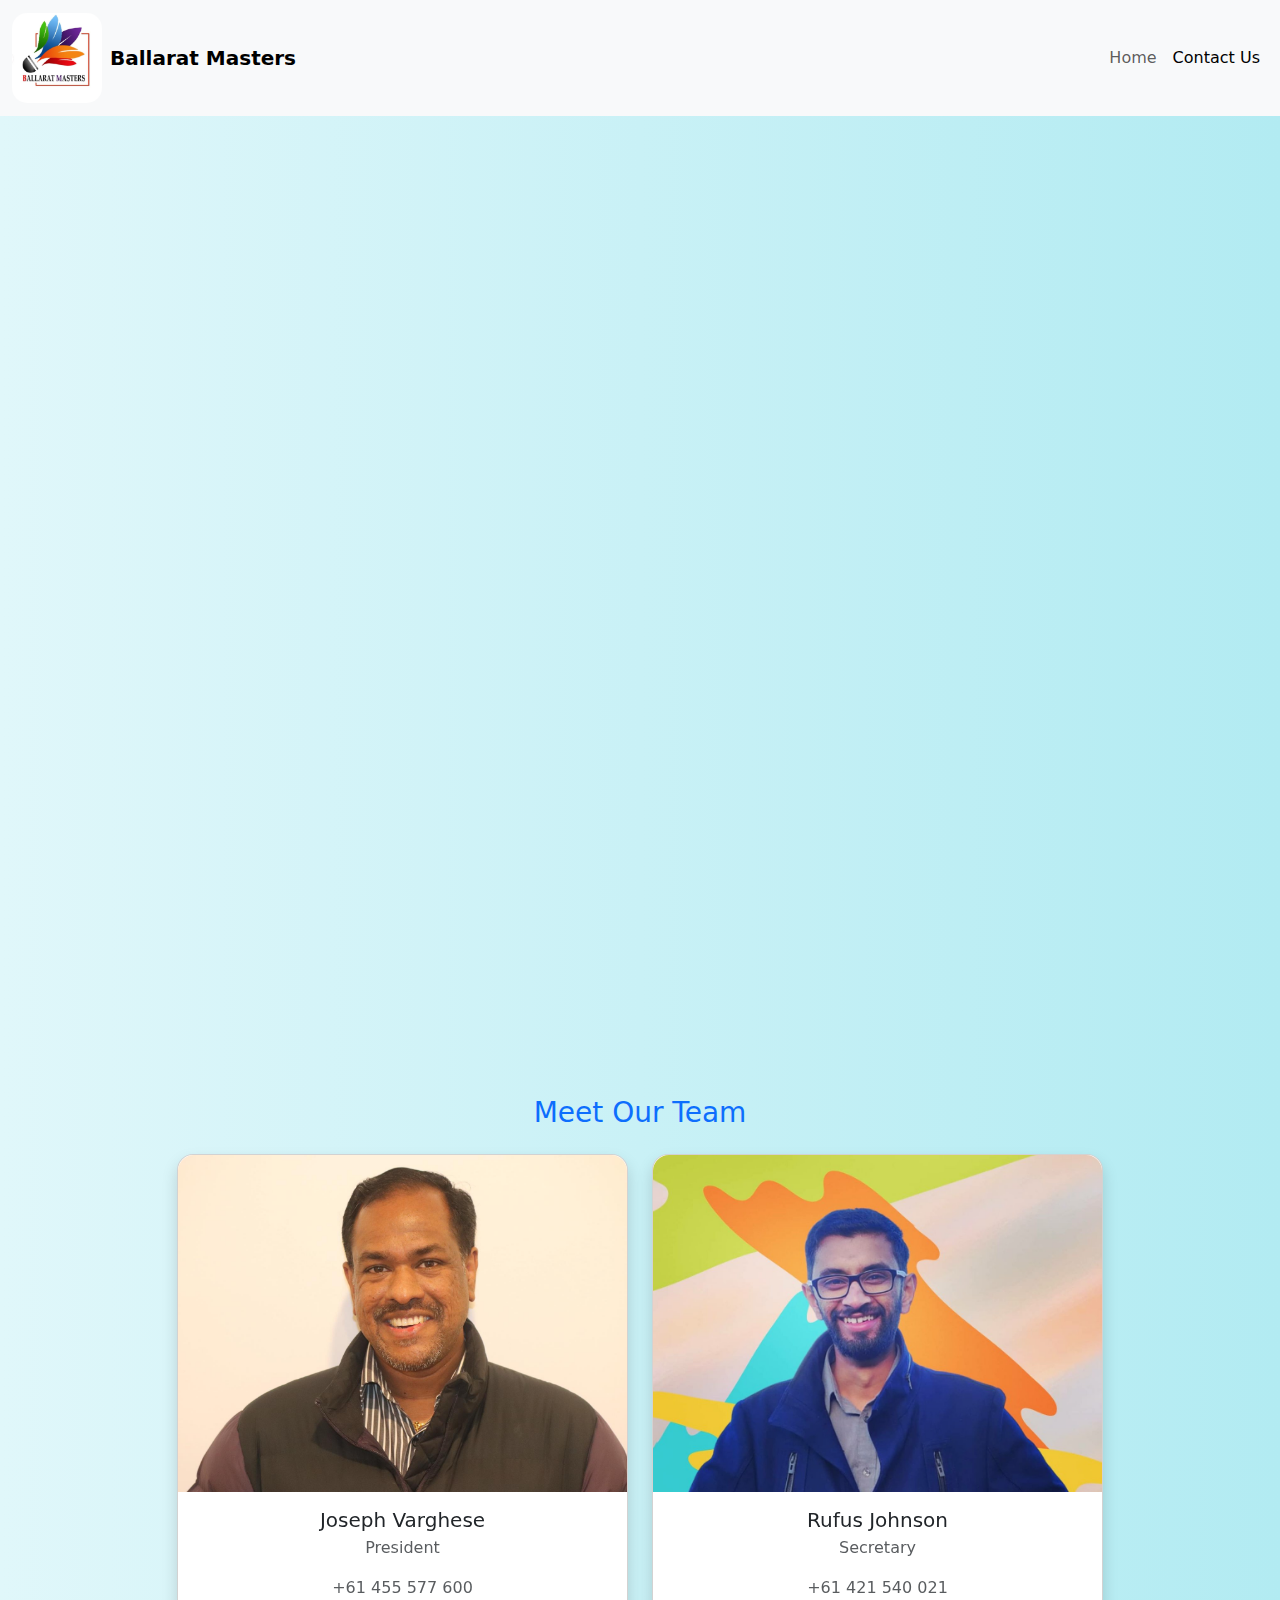
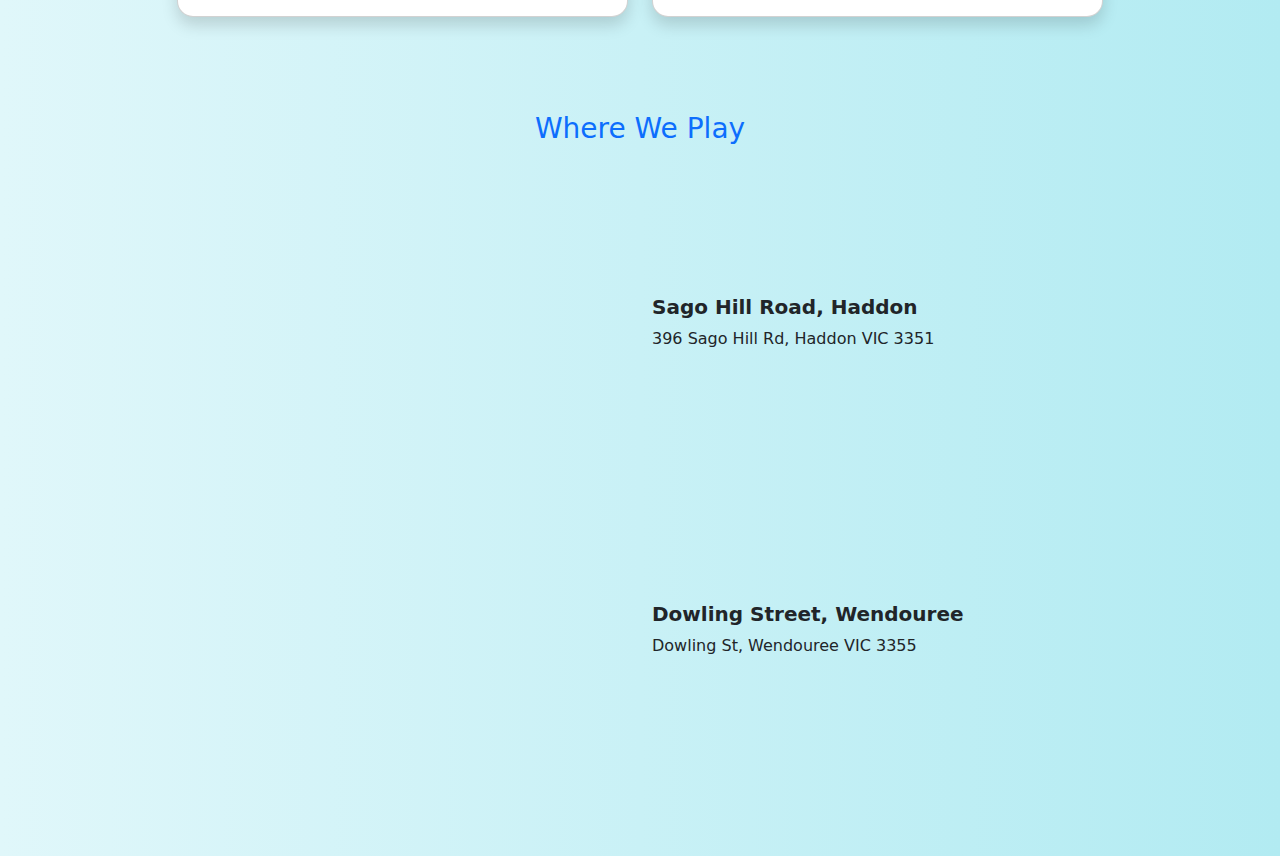
<file: contactus/contactUs.html>
<!DOCTYPE html>
<html lang="en">
<head>
  <meta charset="UTF-8" />
  <meta name="viewport" content="width=device-width, initial-scale=1.0"/>
  <title>Contact Us - Ballarat Masters Badminton Club</title>
  <meta name="keywords" content="Ballarat Masters, Ballarat Badminton">
  <meta name="author" content="Ballarat Masters Badminton Club">

  <link rel="stylesheet" href="contactUs.css" />
  <link href="https://cdn.jsdelivr.net/npm/bootstrap@5.3.7/dist/css/bootstrap.min.css" rel="stylesheet">
  <link rel="icon" href="../assets/logo.png" type="image/png" />

</head>
<body>

  <!-- ✅ Navigation Bar -->
  <nav class="navbar navbar-expand-lg bg-body-tertiary">
    <div class="container-fluid">
       <a class="navbar-brand fw-bold d-flex align-items-center" href="../index.html">
      <img src="../assets/logo.png" alt="Ballarat Masters Logo" width="90" height="90" class="me-2" style="border-radius: 15px;">
      Ballarat Masters
    </a>
      <button class="navbar-toggler" type="button" data-bs-toggle="collapse" 
        data-bs-target="#navbarNav" aria-controls="navbarNav" 
        aria-expanded="false" aria-label="Toggle navigation">
        <span class="navbar-toggler-icon"></span>
      </button>

      <div class="collapse navbar-collapse" id="navbarNav">
        <ul class="navbar-nav ms-auto mb-2 mb-lg-0">
          <li class="nav-item">
            <a class="nav-link" href="../index.html">Home</a>
          </li>
          <li class="nav-item">
            <a class="nav-link active" aria-current="page" >Contact Us</a>

          </li>
          <!-- <li class="nav-item">
            <a class="nav-link" href="../membership/membership.html">Membership</a>
          </li> -->
        </ul>
      </div>
    </div>
  </nav>


 <!-- Embedded Google Form -->
       <div class="form-container">
  <iframe
    src="https://docs.google.com/forms/d/e/1FAIpQLSe251A35VatdodTO_Dp49t2dL5O9oRX776jvHwJ-zxvkV7JrA/viewform?usp=header"
    frameborder="0"
    marginheight="0"
    marginwidth="0"
    loading="lazy"
    allowfullscreen
  >Loading…</iframe>
</div>


  <!-- ✅ President & Secretary Section -->
<div class="container py-5">
  <h3 class="text-center text-primary mb-4">Meet Our Team</h3>
  <div class="row justify-content-center g-4">

    <!-- President -->
    <div class="col-md-5 d-flex">
      <div class="card shadow rounded-4 h-100 w-100 d-flex flex-column">
        <div class="ratio ratio-4x3">
          <img src="../assets/president.jpg" class="card-img-top rounded-top-4 object-fit-cover" alt="President Photo">
        </div>
        <div class="card-body text-center d-flex flex-column justify-content-center">
          <h5 class="card-title mb-1">Joseph Varghese</h5>
          <p class="card-text text-muted">President</p>
          <p class="card-text text-muted">+61 455 577 600</p>
        </div>
      </div>
    </div>

    <!-- Secretary -->
    <div class="col-md-5 d-flex">
      <div class="card shadow rounded-4 h-100 w-100 d-flex flex-column">
        <div class="ratio ratio-4x3">
          <img src="../assets/secretary.jpg" class="card-img-top rounded-top-4 object-fit-cover" alt="Secretary Photo">
        </div>
        <div class="card-body text-center d-flex flex-column justify-content-center">
          <h5 class="card-title mb-1">Rufus Johnson</h5>
          <p class="card-text text-muted">Secretary</p>
          <p class="card-text text-muted">+61 421 540 021</p>
        </div>
      </div>
    </div>

  </div>
</div>



<!-- ✅ Club Locations -->
<div class="container py-5">
  <h3 class="text-center text-primary mb-4">Where We Play</h3>

   <div class="row align-items-center">
    <div class="col-md-6">
      <iframe
        src="https://www.google.com/maps/embed?pb=!1m18!1m12!1m3!1d3034.254366470624!2d143.71106021535707!3d-37.547427979801236!2m3!1f0!2f0!3f0!3m2!1i1024!2i768!4f13.1!3m3!1m2!1s0x6ad136c26777b2c7%3A0x32df3730c09a4c35!2s396%20Sago%20Hill%20Rd%2C%20Haddon%20VIC%203351!5e0!3m2!1sen!2sau!4v1690261922991!5m2!1sen!2sau"
        width="100%" height="300" style="border:0;" allowfullscreen="" loading="lazy"></iframe>
    </div>
    <div class="col-md-6">
      <h5 class="fw-bold">Sago Hill Road, Haddon</h5>
      <p class="mb-0">396 Sago Hill Rd, Haddon VIC 3351</p>
    </div>
  </div>


 <div class="row mb-4 align-items-center">
    <div class="col-md-6">
      <iframe
        src="https://www.google.com/maps/embed?pb=!1m18!1m12!1m3!1d3033.273168125893!2d143.82301921535748!3d-37.53343197980116!2m3!1f0!2f0!3f0!3m2!1i1024!2i768!4f13.1!3m3!1m2!1s0x6ad13a0b3e13c275%3A0xe4b626621d3d7e11!2sDowling%20St%2C%20Wendouree%20VIC%203355!5e0!3m2!1sen!2sau!4v1690261889082!5m2!1sen!2sau"
        width="100%" height="300" style="border:0;" allowfullscreen="" loading="lazy"></iframe>
    </div>
    <div class="col-md-6">
      <h5 class="fw-bold">Dowling Street, Wendouree</h5>
      <p class="mb-0">Dowling St, Wendouree VIC 3355</p>
    </div>
  </div>


</div>


  <script src="contactUs.js"></script>
  <script src="https://cdn.jsdelivr.net/npm/bootstrap@5.3.7/dist/js/bootstrap.bundle.min.js"></script>
</body>
</html>
</file>
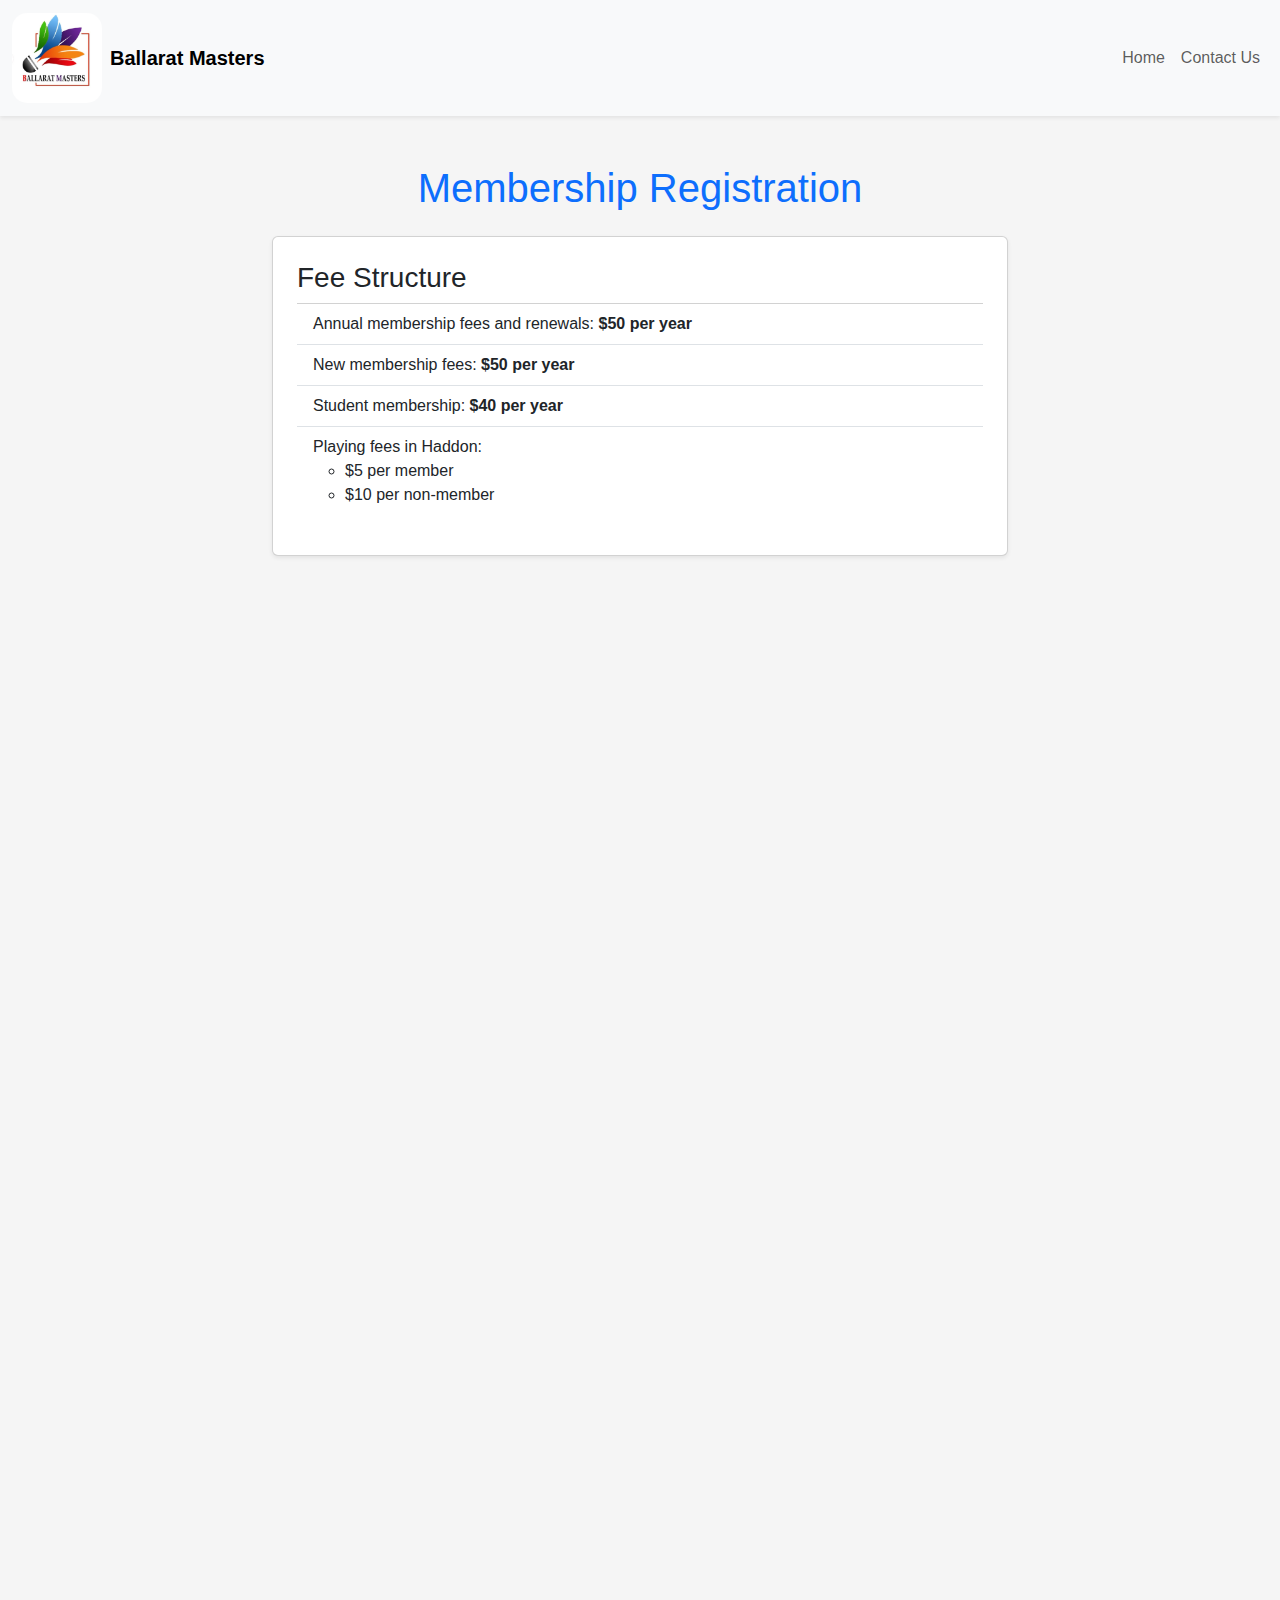
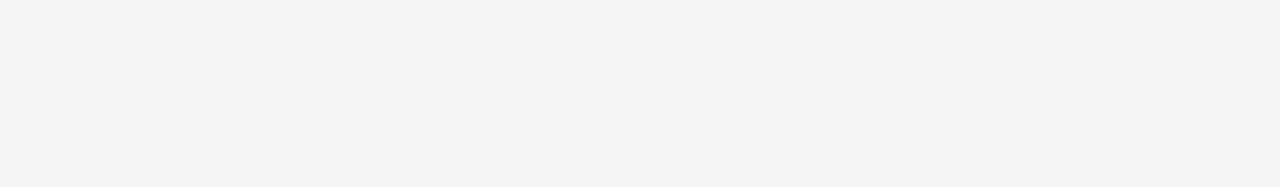
<file: membership/membership.html>
<!DOCTYPE html>
<html lang="en">
<head>
  <meta charset="UTF-8" />
  <meta name="viewport" content="width=device-width, initial-scale=1" />
  <title>Membership - Ballarat Masters Badminton Club</title>
  <meta name="keywords" content="Ballarat Masters, Ballarat Badminton, Badminton Ballarat">
  <meta name="author" content="Ballarat Masters Badminton Club">
  <link href="https://cdn.jsdelivr.net/npm/bootstrap@5.3.7/dist/css/bootstrap.min.css" rel="stylesheet" />
  <link rel="stylesheet" href="../index.css" />
  <link rel="icon" href="../assets/logo.png" type="image/png" />

  <base href="/BallaratMasters/">
</head>
<body>

<nav class="navbar navbar-expand-lg bg-body-tertiary shadow-sm">
  <div class="container-fluid">
    <a class="navbar-brand fw-bold d-flex align-items-center" href="../index.html">
      <img src="../assets/logo.png" alt="Ballarat Masters Logo" width="90" height="90" class="me-2" style="border-radius: 15px;">
      Ballarat Masters
    </a>
    <button class="navbar-toggler" type="button" data-bs-toggle="collapse"
      data-bs-target="#navbarSupportedContent" aria-controls="navbarSupportedContent"
      aria-expanded="false" aria-label="Toggle navigation">
      <span class="navbar-toggler-icon"></span>
    </button>

      <div class="collapse navbar-collapse" id="navbarSupportedContent">
        <ul class="navbar-nav ms-auto mb-2 mb-lg-0">
          <li class="nav-item">
            <a class="nav-link" href="../index.html">Home</a>
          </li>
          <li class="nav-item">
            <a class="nav-link" href="../contactus/contactUs.html">Contact Us</a>
          </li>
          <!-- <li class="nav-item">
             <a class="nav-link active" aria-current="page" >Membership</a>
            
          </li> -->
        </ul>
      </div>
    </div>
  </nav>

  <div class="container mt-5">
    <div class="row">
      <div class="col-md-8 offset-md-2">

        <h1 class="mb-4 text-center text-primary">Membership Registration</h1>

        <div class="card shadow-sm p-4 mb-4">
          <h3>Fee Structure</h3>
          <ul class="list-group list-group-flush mb-3">
            <li class="list-group-item">Annual membership fees and renewals: <strong>$50 per year</strong></li>
            <li class="list-group-item">New membership fees: <strong>$50 per year</strong></li>
            <li class="list-group-item">Student membership: <strong>$40 per year</strong></li>
            <li class="list-group-item">
              Playing fees in Haddon:
              <ul>
                <li>$5 per member</li>
                <li>$10 per non-member</li>
              </ul>
            </li>
          </ul>
         
        </div>

        <!-- Embedded Google Form -->
        <div class="text-center">
          <iframe
            src="https://docs.google.com/forms/d/e/1FAIpQLScAvpVFGx0upWwXrCkCuM3nPVDDS1M7Wsyd0BYw9gjXNGloQw/viewform?embedded=true"
            width="100%" height="1200" frameborder="0" marginheight="0" marginwidth="0"
            style="border:none; max-width: 640px;"
            >Loading…</iframe>
        </div>

      </div>
    </div>
  </div>

  <script src="https://cdn.jsdelivr.net/npm/bootstrap@5.3.7/dist/js/bootstrap.bundle.min.js"></script>
</body>
</html>
</file>
<file: contactus/contactUs.css>
body {
  background: linear-gradient(to right, #e0f7fa, #b2ebf2);
  font-family: 'Segoe UI', Tahoma, Geneva, Verdana, sans-serif;
}

.contact-container {
  margin-top: 60px;
}

h2 {
  font-weight: 700;
}

form input, form textarea {
  border-radius: 0.375rem;
}

form button {
  background-color: #009688;
  border: none;
}

form button:hover {
  background-color: #00796b;
}

.card {
  transition: transform 0.3s ease;
  will-change: transform;
}
.card:hover {
  transform: scale(1.03);
}


    .nav-link {
  position: relative;
  transition: transform 0.3s ease, color 0.3s ease;
}

.nav-link::after {
  content: '';
  position: absolute;
  width: 0%;
  height: 2px;
  bottom: 0;
  left: 0;
  background-color: #0d6efd;
  transition: width 0.3s ease;
}

.nav-link:hover {
  transform: scale(1.05);
  color: #0d6efd;
}

.nav-link:hover::after {
  width: 100%;
}


.form-container {
    display: flex;
    justify-content: center;
    padding: 1rem;
  }

  .form-container iframe {
    width: 100%;
    max-width: 100%;
    height: 100vh; /* Adjust height as needed */
    border: none;
  }

  @media (max-width: 768px) {
    .form-container {
      padding: 0.5rem;
    }

    .form-container iframe {
      height: 90vh; /* shorter height on mobile if needed */
    }
  }
</file>
<file: index.css>
body {
    font-family: Arial, sans-serif;
    margin: 0;
    padding: 0;
    background: #f5f5f5;
}

.contact-section {
    max-width: 1000px;
    margin: auto;
    padding: 40px 20px;
    background: white;
}

.contact-section h1 {
    text-align: center;
    color: #444;
    margin-bottom: 30px;
}

.contact-info {
    display: flex;
    justify-content: space-between;
    flex-wrap: wrap;
    margin-bottom: 30px;
}

.contact-info div {
    flex: 1;
    min-width: 200px;
    padding: 10px;
}

.contact-info h3 {
    margin-bottom: 5px;
    color: #222;
}

.contact-info p a {
    color: #0077cc;
    text-decoration: none;
}

.form-map-wrapper {
    display: flex;
    flex-wrap: wrap;
    gap: 20px;
}

form {
    flex: 1;
    min-width: 300px;
    display: flex;
    flex-direction: column;
}

form label {
    margin-top: 10px;
    font-weight: bold;
}

form input,
form textarea {
    padding: 10px;
    margin-top: 5px;
    border: 1px solid #ccc;
    border-radius: 4px;
}

form button {
    margin-top: 15px;
    padding: 12px;
    background-color: #0077cc;
    color: white;
    border: none;
    border-radius: 4px;
    cursor: pointer;
}

form button:hover {
    background-color: #005fa3;
}

.map {
    flex: 1;
    min-width: 300px;
}

.map iframe {
    width: 100%;
    height: 100%;
    min-height: 400px;
    border: none;
}


    .site-footer {
      background-color: #1c1c1c;
      color: #ffffff;
      padding: 20px 0;
      text-align: center;
    }

    .footer-content {
      display: flex;
      flex-direction: column;
      align-items: center;
      gap: 10px;
    }

    .footer-content p {
      margin: 0;
      font-size: 14px;
    }

    .social-link img {
      width: 24px;
      height: 24px;
      filter: invert(1);
      transition: transform 0.3s ease;
    }

    .social-link:hover img {
      transform: scale(1.1);
    }

    @media (min-width: 576px) {
      .footer-content {
        flex-direction: row;
        justify-content: space-between;
        padding: 0 20px;
      }
    }


    .nav-link {
  position: relative;
  transition: transform 0.3s ease, color 0.3s ease;
}

.nav-link::after {
  content: '';
  position: absolute;
  width: 0%;
  height: 2px;
  bottom: 0;
  left: 0;
  background-color: #0d6efd;
  transition: width 0.3s ease;
}

.nav-link:hover {
  transform: scale(1.05);
  color: #0d6efd;
}

.nav-link:hover::after {
  width: 100%;
}
</file>
